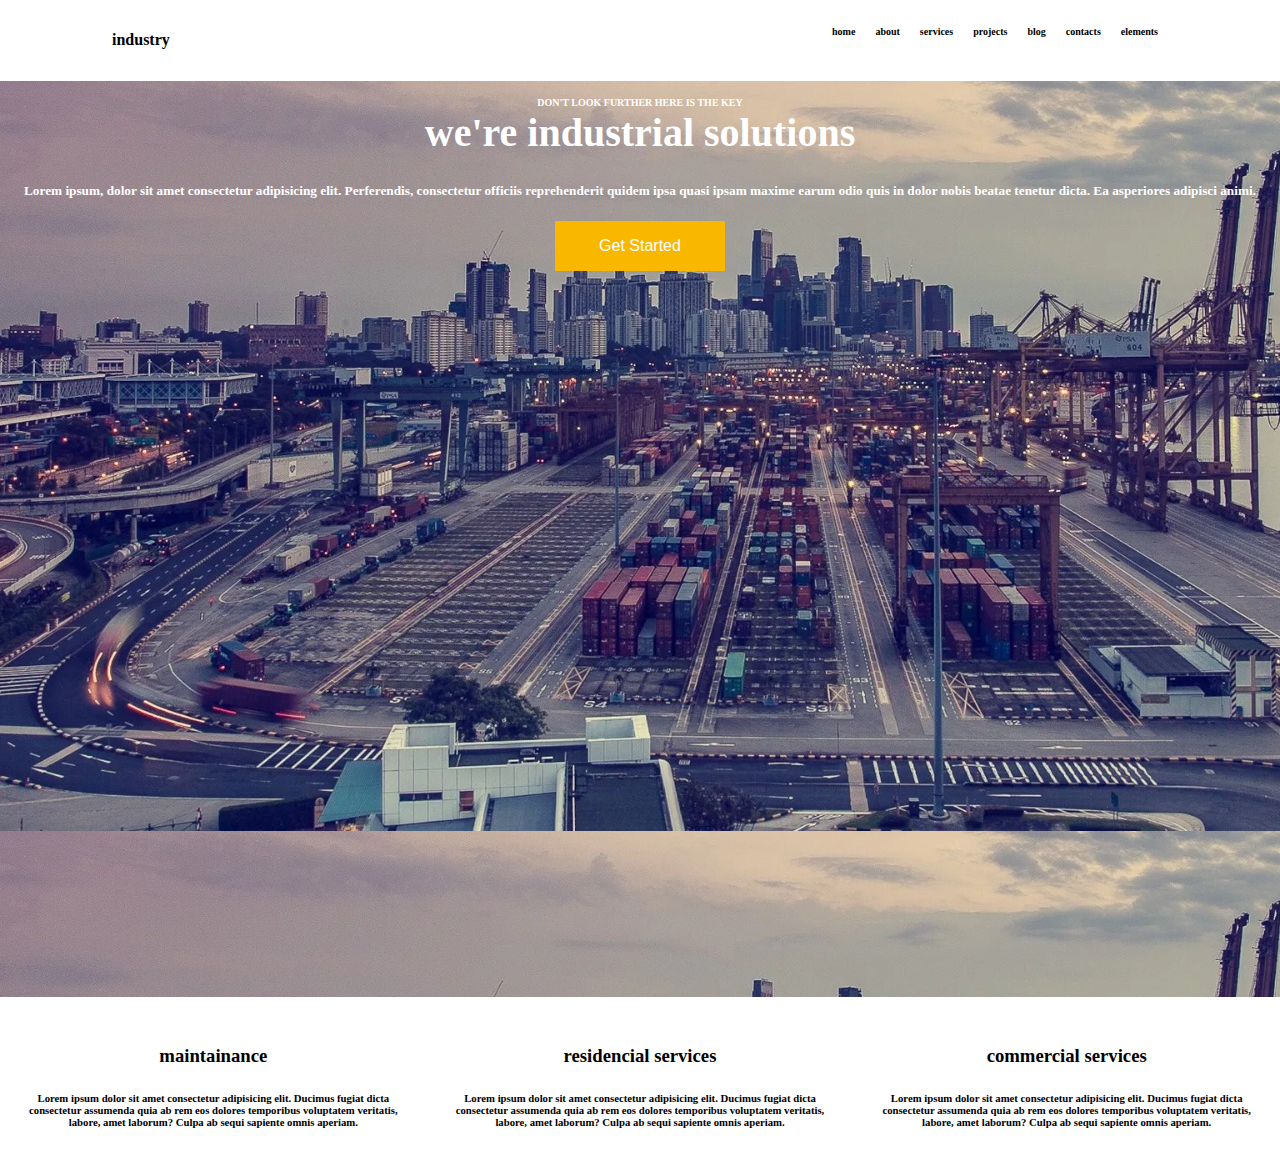
<file: CSS2/index.html>
<!DOCTYPE html>
<html lang="en">
<head>
    <meta charset="UTF-8">
    <meta name="viewport" content="width=device-width, initial-scale=1.0">
    <title>industrial</title>
    <link rel="stylesheet" href="style.css">
    <link rel="stylesheet" herf="https://cdnjs.cloudflare.com/ajax/libs/font-awsome/5.15.3/css/all.min.css" integrity="sha512-iBBXm8fW90+nuLcSKlbmrPcLa0oT92xO1BIsZ+ywDWZCvqsWgccV3gFoRBv0z+8dLJgyAHIhR35VZc2oM/gI1w==" crossorigin="anonymous" />
</head>
<body>
    <nav class="navbar">
        <h4>industry</h4>
        <ul>
            <li>home</li>
            <li>about</li>
            <li>services</li>
            <li>projects</li>
            <li>blog</li>
            <li>contacts</li>
            <li>elements</li>
        </ul>
    </nav>


    <div class="banner">
        <h3>DON'T LOOK FURTHER HERE IS THE KEY</h3>
        <h1>we're industrial solutions</h1>
        <h5>Lorem ipsum, dolor sit amet consectetur adipisicing elit. Perferendis, consectetur officiis reprehenderit quidem ipsa quasi ipsam maxime earum odio quis in dolor nobis beatae tenetur dicta. Ea asperiores adipisci animi.</h5>
        <button>Get Started</button>
    </div>

    <div class="hero">
        <span>
            <i class="fa-solid fa-cube"></i>
            <h3>maintainance</h3>
            <h6>Lorem ipsum dolor sit amet consectetur adipisicing elit. Ducimus fugiat dicta consectetur assumenda quia ab rem eos dolores temporibus voluptatem veritatis, labore, amet laborum? Culpa ab sequi sapiente omnis aperiam.</h6>
        </span>

        <span>
            <i class="fa-solid fa-cube"></i>
            <h3>residencial services</h3>
            <h6>Lorem ipsum dolor sit amet consectetur adipisicing elit. Ducimus fugiat dicta consectetur assumenda quia ab rem eos dolores temporibus voluptatem veritatis, labore, amet laborum? Culpa ab sequi sapiente omnis aperiam.</h6>
        </span>

        <span>
            <i class="fa-solid fa-cube"></i>
            <h3>commercial services</h3>
            <h6>Lorem ipsum dolor sit amet consectetur adipisicing elit. Ducimus fugiat dicta consectetur assumenda quia ab rem eos dolores temporibus voluptatem veritatis, labore, amet laborum? Culpa ab sequi sapiente omnis aperiam.</h6>
        </span>
    </div>

</body>
</html>
</file>
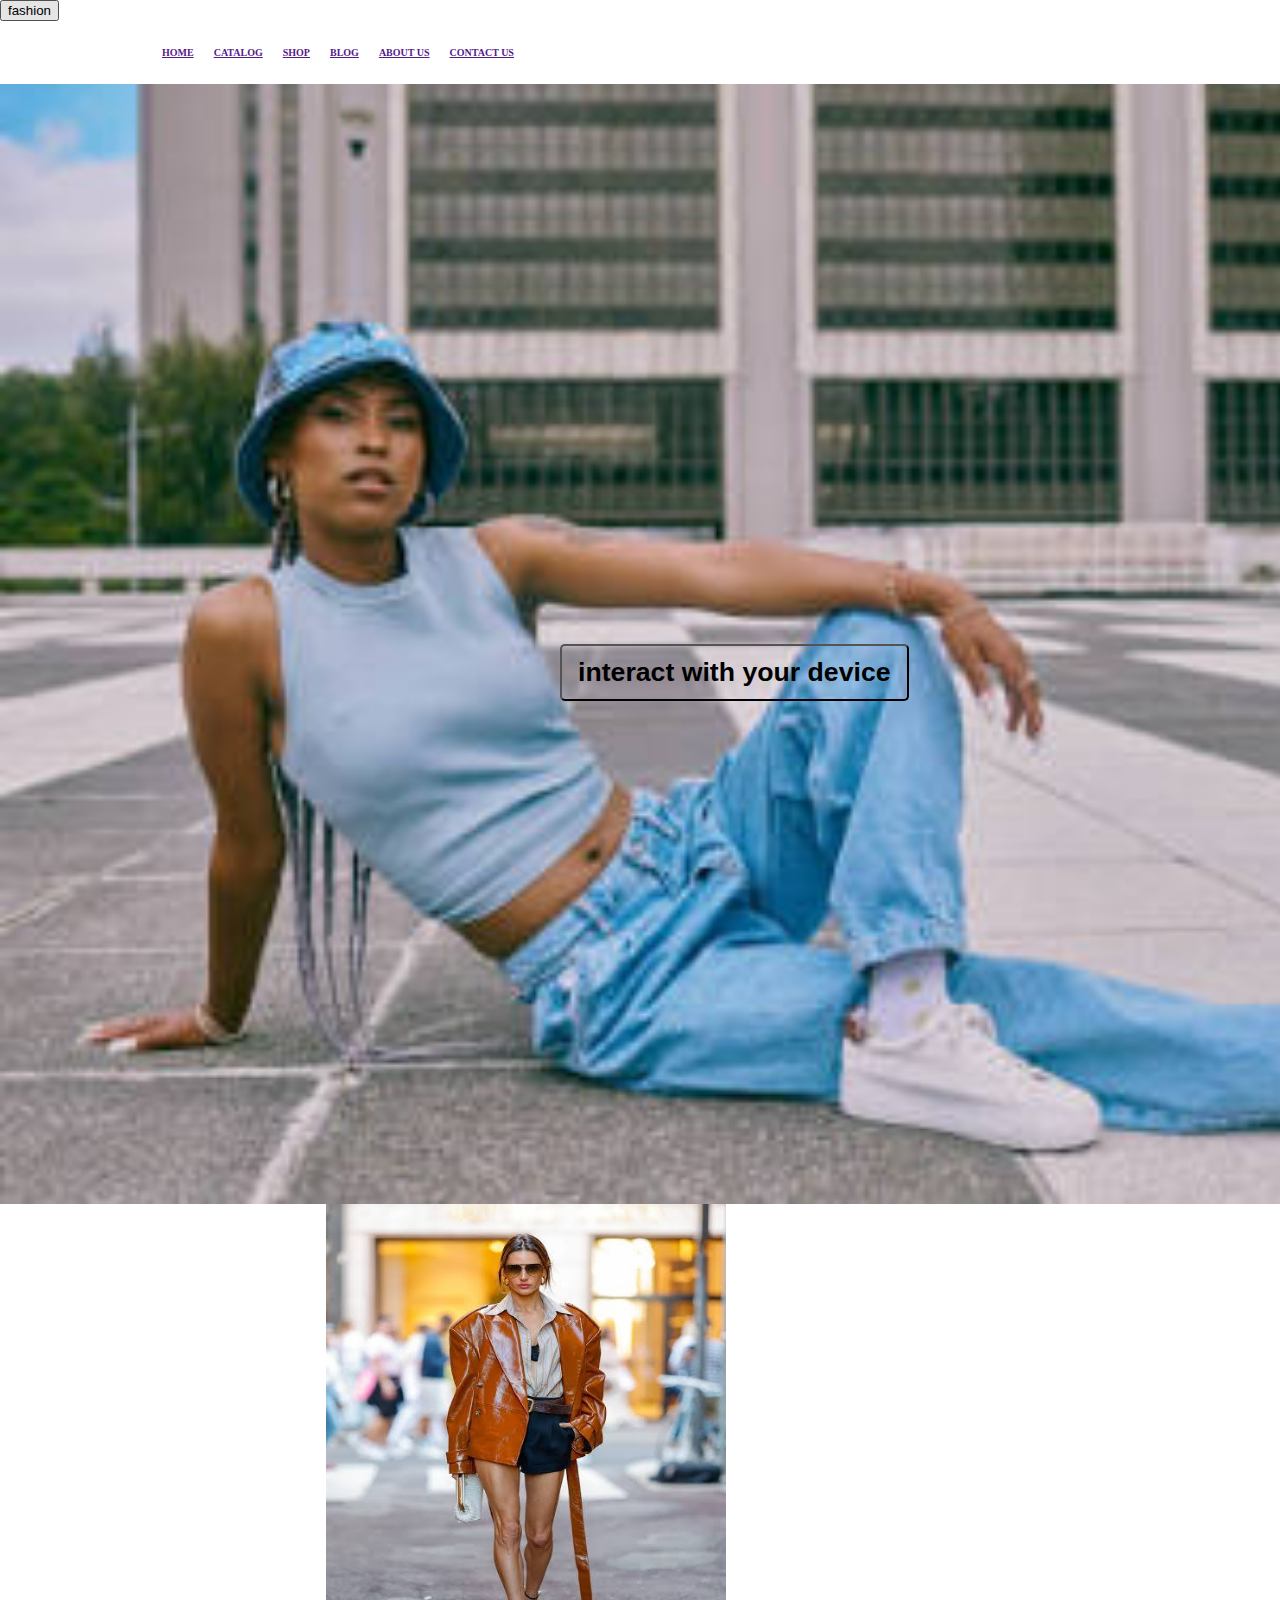
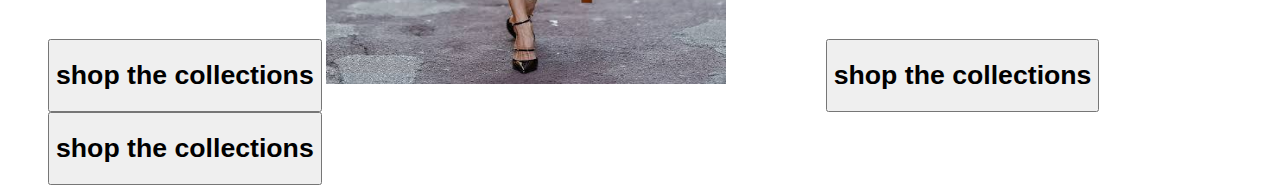
<file: fashion/index.html>
<!DOCTYPE html>
<html lang="en">
    <head>
        <meta charset="UTF-8">
        <meta name="viewport" content="width=device-width, initial-scale=1.0">
        <title>Document</title>
        <link rel="stylesheet" href="style.css">
    </head>

        <body>
            <button>fashion</button>
            <nav class="navbar">
                <ul>
                    <li><a href="">HOME</a></li>
                    <li><a href="">CATALOG</a></li>
                    <li><a href="">SHOP</a></li>
                    <li><a href="">BLOG</a></li>
                    <li><a href="">ABOUT US</a></li>
                    <li><a href="">CONTACT US</a></li>
                </ul>
            </nav>

            <div class="hero">
                <button><h1>interact with your device</h1></button>
            </div>

            <div class="banner">
                <span>
                    <button><h1>shop the collections</h1></button>
                    <img src="fashion 2.jpeg" alt="" style="height: 30rem; width: 25rem; padding-left: -23px;">
                </span>

                <span>
                    <button><h1>shop the collections</h1></button>
                </span>

                <span>
                    <button><h1>shop the collections</h1></button>
                </span>
            </div>    

           
        </body>
</html>
</file>
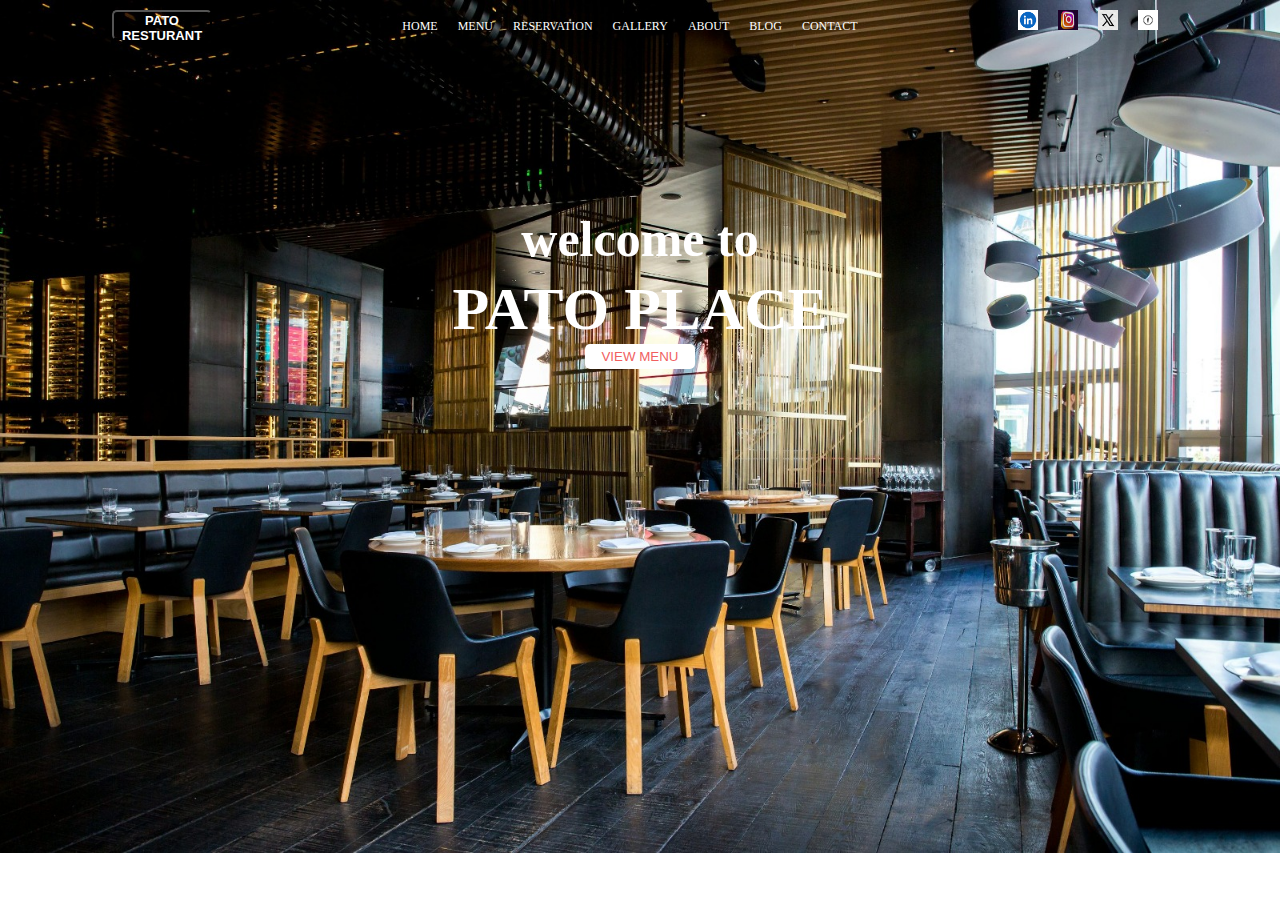
<file: resturant/index.html>
<!DOCTYPE html>
<html lang="en">
<head>
    <meta charset="UTF-8">
    <meta name="viewport" content="width=device-width, initial-scale=1.0">
    <title>Pato's place </title>
    <link rel="shortcut icon" href="favicon.ico" type="image/x-icon">
    <link rel="stylesheet" href="style.css">
</head>

<body>
    <nav class="lists">
        <button> PATO <br> RESTURANT</button>
        <ul>
            <li><a href="">HOME</a></li>
            <li><a href="">MENU</a></li>
            <li><a href="">RESERVATION</a></li>
            <li><a href="">GALLERY</a></li>
            <li><a href="">ABOUT</a></li>
            <li><a href="">BLOG</a></li>
            <li><a href="">CONTACT</a></li>
        </ul>

        <span>
            <img src="linkedin.png" alt="">
            <img src="instagram.jpeg" alt="">
            <img src="x.jpeg" alt="">
            <img src="facebook.png" alt="">
        </span>
    </nav>

    <div class="hero">
        <h2>welcome to</h2>
        <h1>PATO PLACE</h1>
        <button>VIEW MENU</button>
    </div>
</body>
</html>
</file>
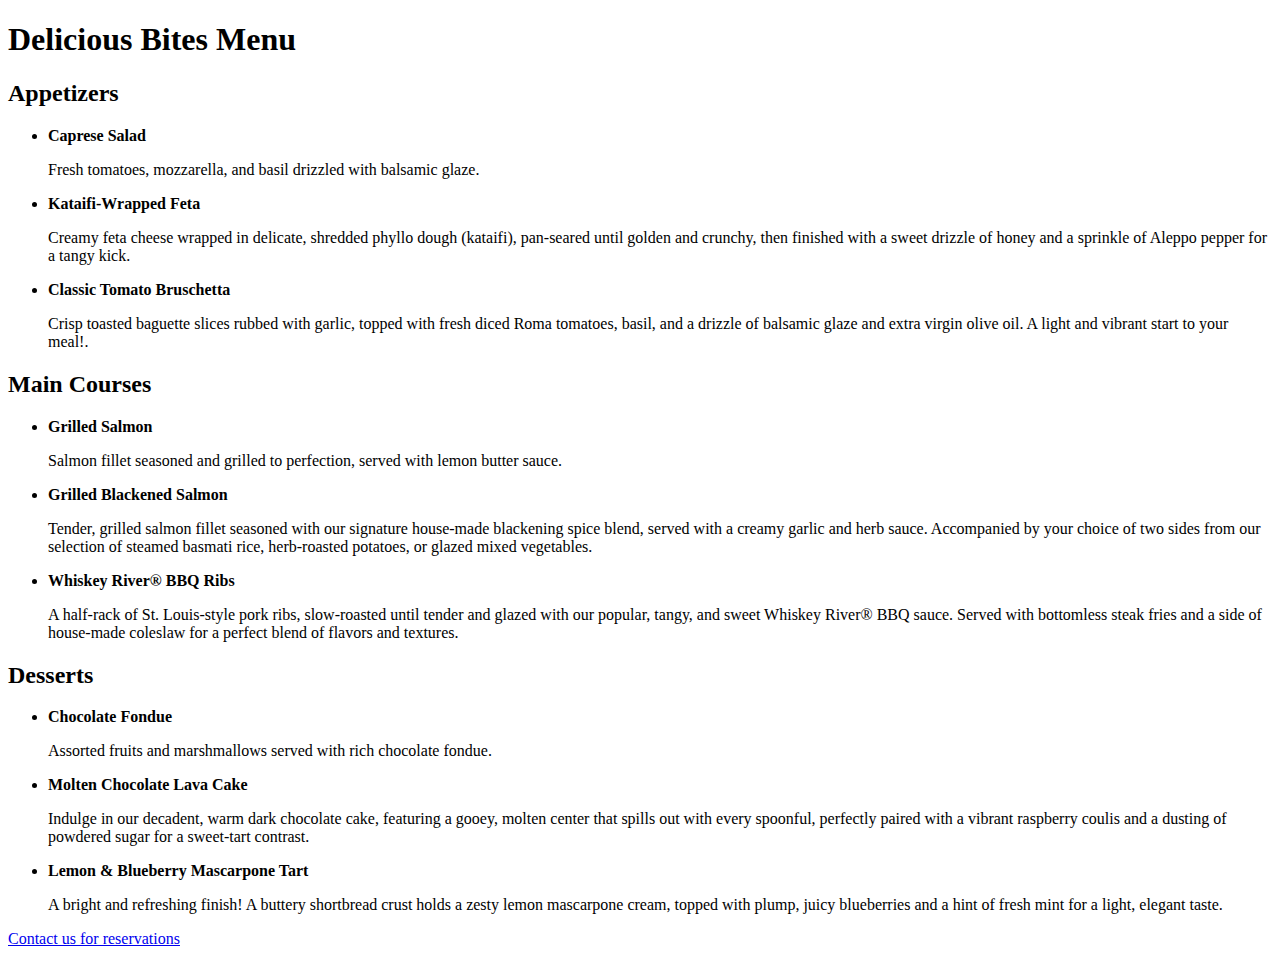
<file: resturant.html>
<!DOCTYPE html>

 <html lang="en"> 

<head>    

<meta charset="UTF-8">  

  <meta name="viewport" content="width=device-width, initial-scale=1.0">   

 <title>Delicious Bites Menu</title> </head>

 <body>   

 <h1>Delicious Bites Menu</h1>

    <h2>Appetizers</h2>  

  <ul>     

    <li>
      <strong>Caprese Salad</strong>       
      <p>Fresh tomatoes, mozzarella, and basil drizzled with balsamic glaze.</p> 
    </li> 

    <li>
      <strong>Kataifi-Wrapped Feta</strong>
      <p>Creamy feta cheese wrapped in delicate, shredded phyllo dough (kataifi), pan-seared until golden and crunchy, then finished with a sweet drizzle of honey and a sprinkle of Aleppo pepper for a tangy kick.</p>
    </li>

    <li>
      <strong>Classic Tomato Bruschetta</strong>
        <p>Crisp toasted baguette slices rubbed with garlic, topped with fresh diced Roma tomatoes, basil, and a drizzle of balsamic glaze and extra virgin olive oil. A light and vibrant start to your meal!.</p>
    </li>

  </ul>  

  <h2>Main Courses</h2> 

   <ul>   

     <li>      

      <strong>Grilled Salmon</strong>     

       <p>Salmon fillet seasoned and grilled to perfection, served with lemon butter sauce.</p>   

     </li> 

     <li>
      <strong>Grilled Blackened Salmon</strong>
      <p>Tender, grilled salmon fillet seasoned with our signature house-made blackening spice blend, served with a creamy garlic and herb sauce. Accompanied by your choice of two sides from our selection of steamed basmati rice, herb-roasted potatoes, or glazed mixed vegetables.</p>
    </li>

    <li>
      <strong>Whiskey River® BBQ Ribs</strong>
      <p>A half-rack of St. Louis-style pork ribs, slow-roasted until tender and glazed with our popular, tangy, and sweet Whiskey River® BBQ sauce. Served with bottomless steak fries and a side of house-made coleslaw for a perfect blend of flavors and textures.</p>
    </li>


   </ul>   

 <h2>Desserts</h2>  

  <ul>     

   <li>    

        <strong>Chocolate Fondue</strong>     

       <p>Assorted fruits and marshmallows served with rich chocolate fondue.</p>    

    </li>    

    <li>
      <strong>Molten Chocolate Lava Cake</strong>
      <p>Indulge in our decadent, warm dark chocolate cake, featuring a gooey, molten center that spills out with every spoonful, perfectly paired with a vibrant raspberry coulis and a dusting of powdered sugar for a sweet-tart contrast.</p>
    </li>

    <li>
      <strong>Lemon & Blueberry Mascarpone Tart</strong>
      <p>A bright and refreshing finish! A buttery shortbread crust holds a zesty lemon mascarpone cream, topped with plump, juicy blueberries and a hint of fresh mint for a light, elegant taste.</p>
    </li>
 

  </ul> 

   <p><a href="contact.html">Contact us for reservations</a></p> 

</body>

 </html>
</file>
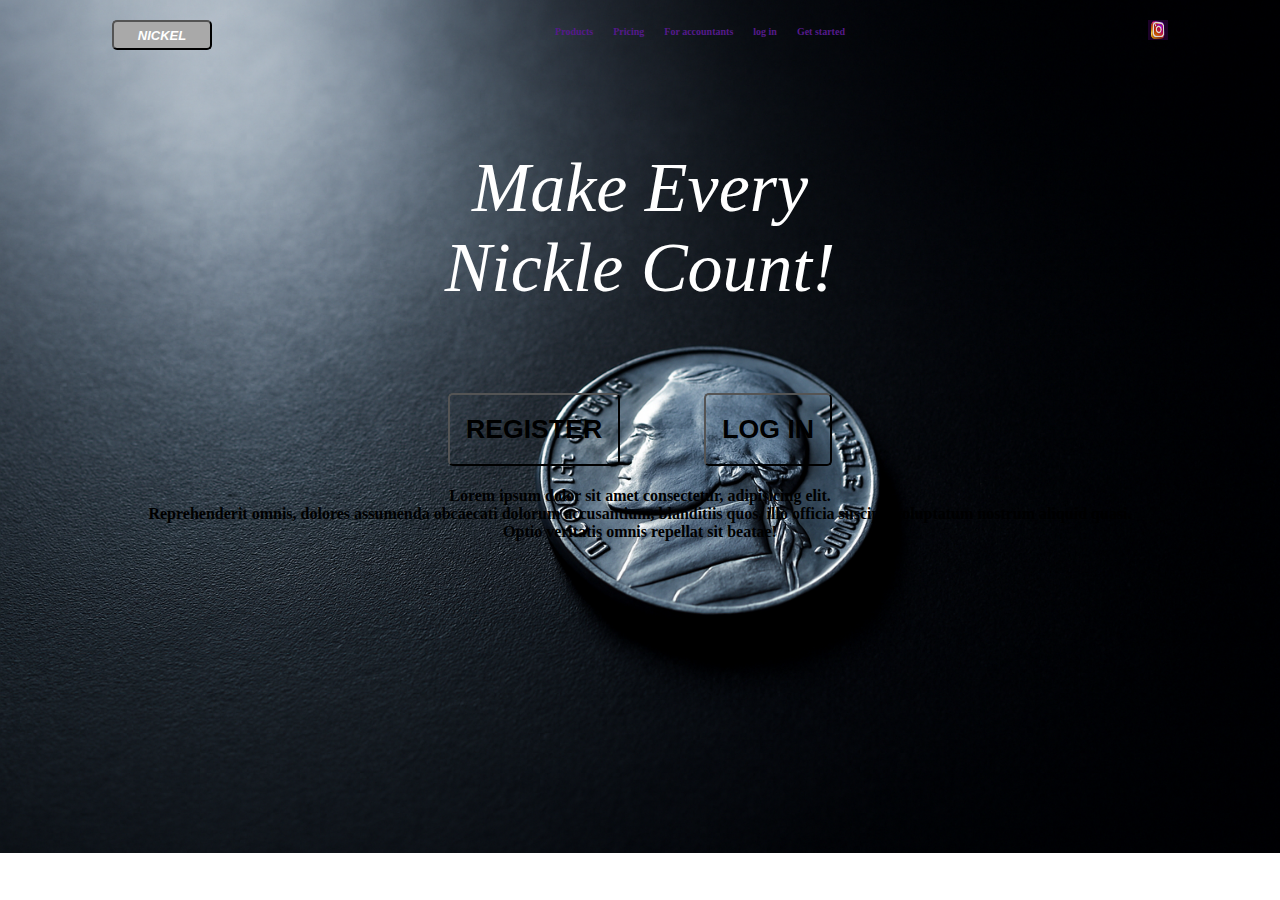
<file: salemoyedejiweb/salemoyedeji.html>
<!DOCTYPE html>
<html lang="en">
<head>
    <meta charset="UTF-8">
    <meta name="viewport" content="width=device-width, initial-scale=1.0">
    <title>salemoyedeji || WEB</title>
    <link rel="shortcut icon" href="favicon.ico" type="image/x-icon">
    <link rel="stylesheet" href="thestyle.css">
</head>

<body>
    <nav class="lists">
        <button>NICKEL</button>
        <ul>
            <li><a href="">Products</a></li>
            <li><a href="">Pricing</a></li>
            <li><a href="">For accountants</a></li>
            <li><a href="">log in</a></li>
            <li><a href="">Get started</a></li>
        </ul>

        <span>
            <img src="instagram.jpeg" alt="https://www.instagram.com">
        </span>
    </nav>

    <div class="hero">
        <h1>Make Every <br> Nickle Count!</h1>
    </div>

    <div class="welcome">
            <span>
                <button><h1>REGISTER</h1></button>
            </span>

            <span>
                <button><h1>LOG IN</h1></button>
            </span>
    </div>

    <div class="gayasf">
        <h4>Lorem ipsum dolor sit amet consectetur, adipisicing elit.<br> Reprehenderit omnis, dolores assumenda obcaecati dolorum accusantium, blanditiis quos, illo officia suscipit voluptatum nostrum aliquid quasi.<br> Optio veritatis omnis repellat sit beatae!</h4>
    </div>
</body>
</html>
</file>
<file: CSS2/style.css>
body {
    margin: 0;
    padding:0;
}

.navbar {
    display: flex;
    justify-content: space-between;
    padding: 10px 7rem;
}

.navbar ul{
    display: flex;
    list-style: none;
}

.navbar li{
    padding: 0 10px;
    font-weight: 600;
    font-size: 10px;
}

.banner{
    background: url('industry.jpg');
    height: 100vh;
    width: 100vw;
    text-align: center;
    padding: 1rem 0 0 0;
    color: #fff;
}
.banner h1{
    font-size: 40px;
}

.banner h3{
    font-size: 10px;
    margin: 0 0 -25px 0;
}

.banner button{
    background-color: #FAB700;
    border: none;
    height: 50px;
    width: 170px;
    color: #fff;
    font-size: 16px;
}

.hero{
    display: flex;
    justify-content: space-between;
    margin: 30px 0 0 0;
}
.hero span{
    padding: 0 20px;
    text-align: center;
}

.hero span{
    padding: 0 20px;
    text-align: center;

}

.hero span h3{
    padding: -5px 0 -10px 0;
}
</file>
<file: fashion/style.css>
body{
    margin: 0;
    padding: 0;
}

.navbar{
    display: flex;
    justify-content: space-between;
    padding: 10px 7rem;
}

.navbar ul{
    display: flex;
    list-style: none;
}

.navbar li{
    padding: 0 10px;
    font-weight: 600;
    font-size: 10px;
}

.hero {
    background: url('fashion1.jpeg');
    background-size: contain;
    background-repeat: no-repeat;
    height: 70rem;
    width: 900rem;
}

.hero h1{
    margin: 0;
    padding: 10px;
}

.hero button{
    margin-top: 35rem;
    margin-left: 35rem;
    background: transparent;
    border-radius: 5px;
}


.banner span{
    margin: 0 3rem;   
}
</file>
<file: resturant/style.css>
body{
    margin: 0;
    background: url('resturant.jpg');
    background-repeat: no-repeat;
    background-size: cover;
    color: white;
}
.lists{
    display: flex;
    justify-content: space-between;
    padding: 0 7rem;
}

.lists button{
    margin: 10px 0 0 0;
    font-size: 13px;
    background-color: transparent;
    color: #fff;
    border-radius: 5px;
    font-weight: 700;
    height: 30px;
    width: 100px;
}

.lists ul{
    display: flex;
    justify-content: center;
}

.lists span{
    display: flex;
    justify-content: space-between;
    margin: 10px 0 0 0;
}
.lists span img{
    height: 20px;
    width: 20px;
    padding: 0 10px;
}
.lists li{
    padding: 0 10px;
    list-style: none;

}

.lists a{
    text-decoration: none;
    color:#fff;
    font-size: 12px;
}
.hero{
    text-align: center;
    margin: 10rem 0 0 0 ;
}

.hero h2{
    font-size: 50px;
    font-weight: 900;
    font-family: cursive;
}
.hero h1{
    font-size: 60px;
    font-weight: 900;
    margin: -35px 0 0 0;
}

.hero button{
    background-color: #fff;
    border: none;
    border-radius: 5px;
    height: 25px;
    width: 110px;
    color: rgb(241, 95, 95);
}
</file>
<file: salemoyedejiweb/thestyle.css>
body{
    margin: 0;
    background: url('nickel.png');
    background-size: cover;
    background-repeat: no-repeat;
    color: white;
}

.lists{
    display: flex;
    justify-content: space-between;
    padding: 10px 7rem;
    border-radius: 10px;
}

.lists li{
    padding: 0 10px;
    font-weight: 600;
    font-size: 10px;
}


.lists button{
    margin: 10px 0 0 0;
    font-size: 13px;
    color: black;
    border-radius: 5px;
    height: 30px;
    width: 100px;
    background-color: transparent;
    font-weight: 700;
    font-style: oblique;
    color: white;
    background-color:darkgray;
}

.hero{
    font-weight: 400px;
    font-style: italic;
    padding: 5px;
    text-align: center;
}

.lists span{
    display: flex;
    justify-content: space-between;
    margin: 10px 0 0 0 ;
}

.lists span img{
    height: 20px;
    width: 20px;
    padding: 0;
}

.hero h1{
    font-weight:300;
    font-size: 70px;
    margin: 5rem;
}

.lists ul{
    display: flex;
    justify-content: center;
    text-decoration: none;
    color: white;
}
.lists li{
    padding: 0 10px;
    list-style: none;
}
.lists a{
    text-decoration: none;
    color: whit
    e;
}

.welcome{
    text-align: center;
    font-weight: 100;
    font-style: oblique;
}

.welcome span{
    padding: 0 40px;
}

.welcome button{
    background: transparent;
    border-radius: 5px;
}

.welcome span button h1{
    padding-left: 10px;
    padding-top: 0px;
    padding-right: 10px;
    padding-bottom:0px ;
}
.gayasf h4{
    text-align: center;
    color: black;
}
</file>
